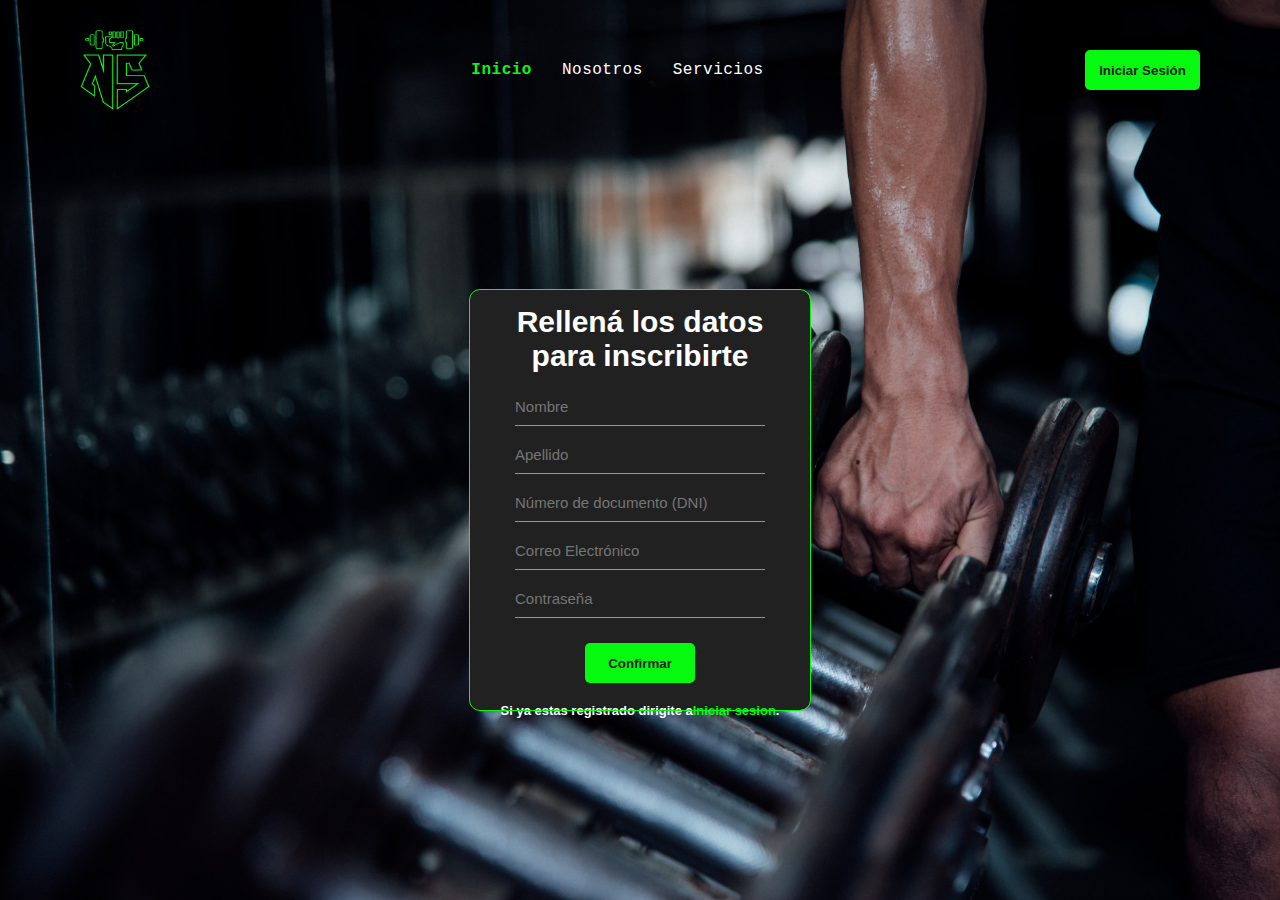
<file: pages/inscripcion.html>
<!DOCTYPE html>
<html lang="es">

<head>
    <meta charset="UTF-8">
    <meta http-equiv="X-UA-Compatible" content="IE=edge">
    <meta name="viewport" content="width=device-width, initial-scale=1.0">
    <title>Neo Sport Fitness - Inscribirme</title>
    <link rel="stylesheet" href="../css/app.css">
    <link rel="stylesheet" href="../css/query.css">
    <link rel="icon" href="../img/neosportimg2.png">
    <link href="https://fonts.googleapis.com/css2?family=Russo+One&display=swap" rel="stylesheet">
</head>

<body>
    <nav class="navbar">
        <img class="logo" src="../img/neosportimg2.png">
        <div class="nav-links">
            <ul>
                <li class="active"><a href="../index.html">Inicio</a></li>
                <li><a href="">Nosotros</a></li>
                <li><a href="">Servicios</a></li>
            </ul>
        </div>
        <a href="../pages/iniciosesion.html"><button class="botonNav">Iniciar Sesión</button></a>
        <img src="../img/menuboton.png" alt="menu hamburger" class="menu-hamburger">
    </nav>

    <header>
        <section class="contenedor">
            <div class="formulario">
                <div class="tituloInscribirse">
                    <h1>Rellená los datos para inscribirte</h1>
                </div>
                <div class="inputBox">
                    <input class="inputNombre" type="text" id="nombre_usuario" placeholder="Nombre" required>
                    <input class="inputApellido" type="text" id="apellido_usuario" placeholder="Apellido" required>
                    <input class="inputDni" type="number" id="dni_usuario" placeholder="Número de documento (DNI)"
                        required>
                    <input class="inputCorreo" type="email" id="correo_usuario" placeholder="Correo Electrónico"
                        required>
                    <input class="inputContraseña" type="password" id="contraseña_usuario" placeholder="Contraseña"
                        required>
                </div>
                <div class="contenedorBotonConfirmar">
                    <button id="boton" class="botonConfirmar">Confirmar</button>
                </div>
                <h2 class="tituloFormulario">Si ya estas registrado dirigite a <a href="../pages/iniciosesion.html">
                        Iniciar sesion</a>.</h2>
            </div>
        </section>
    </header>

    <script src="../js/app.js"></script>
    <script src="../js/general.js"></script>
</body>

</html>
</file>
<file: css/app.css>
/* - General - */

* {
    margin: 0;
    padding: 0;
    box-sizing: border-box;
    text-decoration: none;
    list-style: none;
}

:root {
    --colorPrimario: #212121;
    --colorSecundario: #06fa0f;
}

/* - INDEX.html - */

header {
    height: 100vh;
    width: 100vw;
    background-image: url(../img/background.png);
    background-size: cover;
}

.navbar {
    position: absolute;
    padding: 30px 80px 30px 80px;
    display: flex;
    justify-content: space-between;
    align-items: center;
    width: 100%;
}

.navbar a {
    color: white;
}

.navbar .logo {
    width: 70px;
    height: 80px;
}

.navbar .nav-links ul {
    display: flex;
}

.navbar .nav-links ul li {
    position: relative;
    font-family: 'Courier New', Courier, monospace;
    color: white;
    letter-spacing: 0.5px;
    margin: 15px;
}

.navbar .nav-links ul li::after {
    content: "";
    position: absolute;
    background-color: var(--colorSecundario);
    height: 2px;
    width: 0;
    left: 0;
    bottom: -10px;
    transition: 0.3s;
}

.navbar .nav-links ul li:hover::after {
    width: 100%;
}

.navbar .nav-links ul li.active a {
    color: var(--colorSecundario);
    font-weight: 600;
}

.navbar .menu-hamburger {
    display: none;
    position: absolute;
    top: 57px;
    right: 50px;
    width: 25px;
    height: 25px;
    cursor: pointer;
}

.botonNav {
    min-width: 115px;
    height: 40px;
    color: var(--colorPrimario);
    padding: 5px;
    font-weight: bold;
    cursor: pointer;
    transition: all 0.3s ease;
    position: relative;
    display: inline-block;
    outline: none;
    border-radius: 5px;
    border: 2px solid var(--colorSecundario);
    background: var(--colorSecundario);
}

.botonNav:hover {
    background: transparent;
    color: var(--colorSecundario);
}

.textoIndex {
    max-width: 650px;
    position: absolute;
    top: 220px;
    left: 100px;
    right: 100px;
}

.titulo {
    color: white;
    font-size: 55px;
    font-family: sans-serif;
}

.titulo span {
    color: var(--colorSecundario);
    font-family: 'Russo One', sans-serif;
    text-shadow: 2px 2px 2px var(--colorPrimario);
    letter-spacing: 2px;
}

.botonInscripcion {
    margin-top: 20px;
    min-width: 130px;
    height: 40px;
    padding: 5px 10px;
    font-weight: bold;
    cursor: pointer;
    transition: all 0.3s ease;
    position: relative;
    border-radius: 5px;
    background: transparent;
    overflow: hidden;
    border: 2px solid var(--colorSecundario);
    color: var(--colorSecundario);
}

.botonInscripcion:hover {
    color: var(--colorPrimario);
}

.botonInscripcion:hover:after {
    width: 100%;
}

.botonInscripcion:after {
    content: "";
    position: absolute;
    z-index: -1;
    transition: all 0.3s ease;
    left: 0;
    top: 0;
    width: 0;
    height: 100%;
    background: var(--colorSecundario);
}

/* INSCRIPCION.html */

.contenedor {
    display: flex;
    justify-content: center;
    align-items: center;
    padding-top: 100px;
    height: 100vh;
}

.formulario {
    width: 340px;
    height: 420px;
    background-color: var(--colorPrimario);
    outline: 1px solid var(--colorSecundario);
    border-radius: 10px;
}

.tituloInscribirse {
    text-align: center;
    margin: 15px;
    font-family: sans-serif;
    font-size: 15px;
    color: white;
}

.inputBox {
    display: flex;
    flex-direction: column;
    justify-content: center;
    align-items: center;
    margin: 15px;
}

.contenedorBotonConfirmar {
    display: flex;
    justify-content: center;
}

.botonConfirmar {
    min-width: 110px;
    height: 40px;
    color: var(--colorPrimario);
    padding: 5px 10px;
    font-weight: bold;
    cursor: pointer;
    transition: all 0.3s ease;
    position: relative;
    display: inline-block;
    outline: none;
    overflow: hidden;
    border-radius: 5px;
    border: none;
    background-color: var(--colorSecundario);
}

.botonConfirmar:hover {
    border-radius: 5px;
    padding-right: 24px;
    padding-left: 8px;
}

.botonConfirmar:hover:after {
    opacity: 1;
    right: 10px;
}

.botonConfirmar:after {
    content: "\00BB";
    position: absolute;
    opacity: 0;
    font-size: 20px;
    line-height: 40px;
    top: 0;
    right: -20px;
    transition: 0.4s;
}

.tituloFormulario {
    display: flex;
    justify-content: center;
    color: white;
    font-family: sans-serif;
    font-size: 13px;
    margin-top: 20px;
}

.tituloFormulario a {
    color: var(--colorSecundario);
}

input {
    background-color: transparent;
    outline: none;
    color: white;
    border: none;
    border-bottom: 1px solid var(--colorSecundario);
    width: 250px;
    margin: 10px;
    padding-bottom: 10px;
    font-size: 15px;
}

/* JAVASCRIPT DOM */

.contenedorTitulos {
    display: flex;
    flex-direction: column;
    justify-content: center;
    align-items: center;
    height: 100vh;
    padding: 20px;
}

.tituloAgradecimiento {
    color: white;
    font-family: sans-serif;
    font-size: 45px;
}

.tituloEnlace {
    color: white;
    font-family: sans-serif;
    font-size: 20px;
    margin-top: 20px;
}

.tituloEnlace a {
    color: var(--colorSecundario);
}

.tituloConfirmacion {
    color: white;
    font-family: sans-serif;
    font-size: 35px;
}

.confirmacionEdit {
    color: var(--colorSecundario);
    font-family: 'Franklin Gothic Medium', 'Arial Narrow', Arial, sans-serif;
    text-shadow: 2px 2px 2px var(--colorPrimario);
}

.formularioInicio {
    width: 340px;
    height: 280px;
    background-color: var(--colorPrimario);
    outline: 1px solid var(--colorSecundario);
    border-radius: 10px;
}

.timezone {
    display: flex;
    flex-direction: column;
    position: absolute;
    right: 40px;
    bottom: 40px;
    padding-left: 40px;
}

.timezone h2 {
    color: white;
    font-family: sans-serif;
    font-size: 20px;
}

.timezone span {
    color: var(--colorSecundario);
    font-family: 'Franklin Gothic Medium', 'Arial Narrow', Arial, sans-serif;
    font-size: 20px;
}
</file>
<file: css/query.css>
@media screen and (max-width: 1020px) {
    .contenedorTitulos h1{
        font-size: 30px;
    }

    .contenedorTitulos h2{
        font-size: 15px;
    }
}

@media screen and (max-width: 900px) {
    .navbar {
        padding: 0;
    }

    .navbar .logo {
        position: absolute;
        top: 30px;
        left: 80px;
        z-index: 2;
    }

    .navbar .menu-hamburger {
        display: block;
        position: absolute;
        z-index: 1;
    }

    .nav-links {
        top: 0;
        left: 0;
        position: absolute;
        background-color: rgb(255, 255, 255, 0.20);
        backdrop-filter: blur(8px);
        width: 100%;
        height: 100vh;
        display: flex;
        justify-content: center;
        align-items: center;
        margin-left: -100%;
        transition: all 0.5s ease;
    }

    .mobile-menu {
        margin-left: 0;
        z-index: 1;
    }

    .nav-links ul {
        display: flex;
        flex-direction: column;
        align-items: center;
    }

    .navbar .nav-links ul li {
        margin: 25px 0;
        font-size: 1.2rem;
    }

    .botonNav {
        top: 50px;
        right: 100px;
        position: absolute;
        z-index: 1;
    }
}

@media screen and (max-width: 830px) {
    .textoIndex {
        top: 160px;
    }

    .timezone h2 {
        font-size: 15px;
    }

    .timezone span {
        font-size: 15px;
    }

    .contenedorTitulos h1{
        font-size: 20px;
    }

    .contenedorTitulos h2{
        font-size: 10px;
    }
}

@media screen and (max-width: 548px) {
    .timezone {
        bottom: 20px;
    }

    .navbar .logo {
        width: 60px;
        height: 70px;
        top: 30px;
        left: 50px;
    }

    .contenedorTitulos h1{
        font-size: 15px;
    }

    .contenedorTitulos h2{
        font-size: 12px;
    }
}

@media screen and (max-width: 410px) {
    .navbar .logo {
        top: 30px;
        left: 50px;
    }
}
</file>
